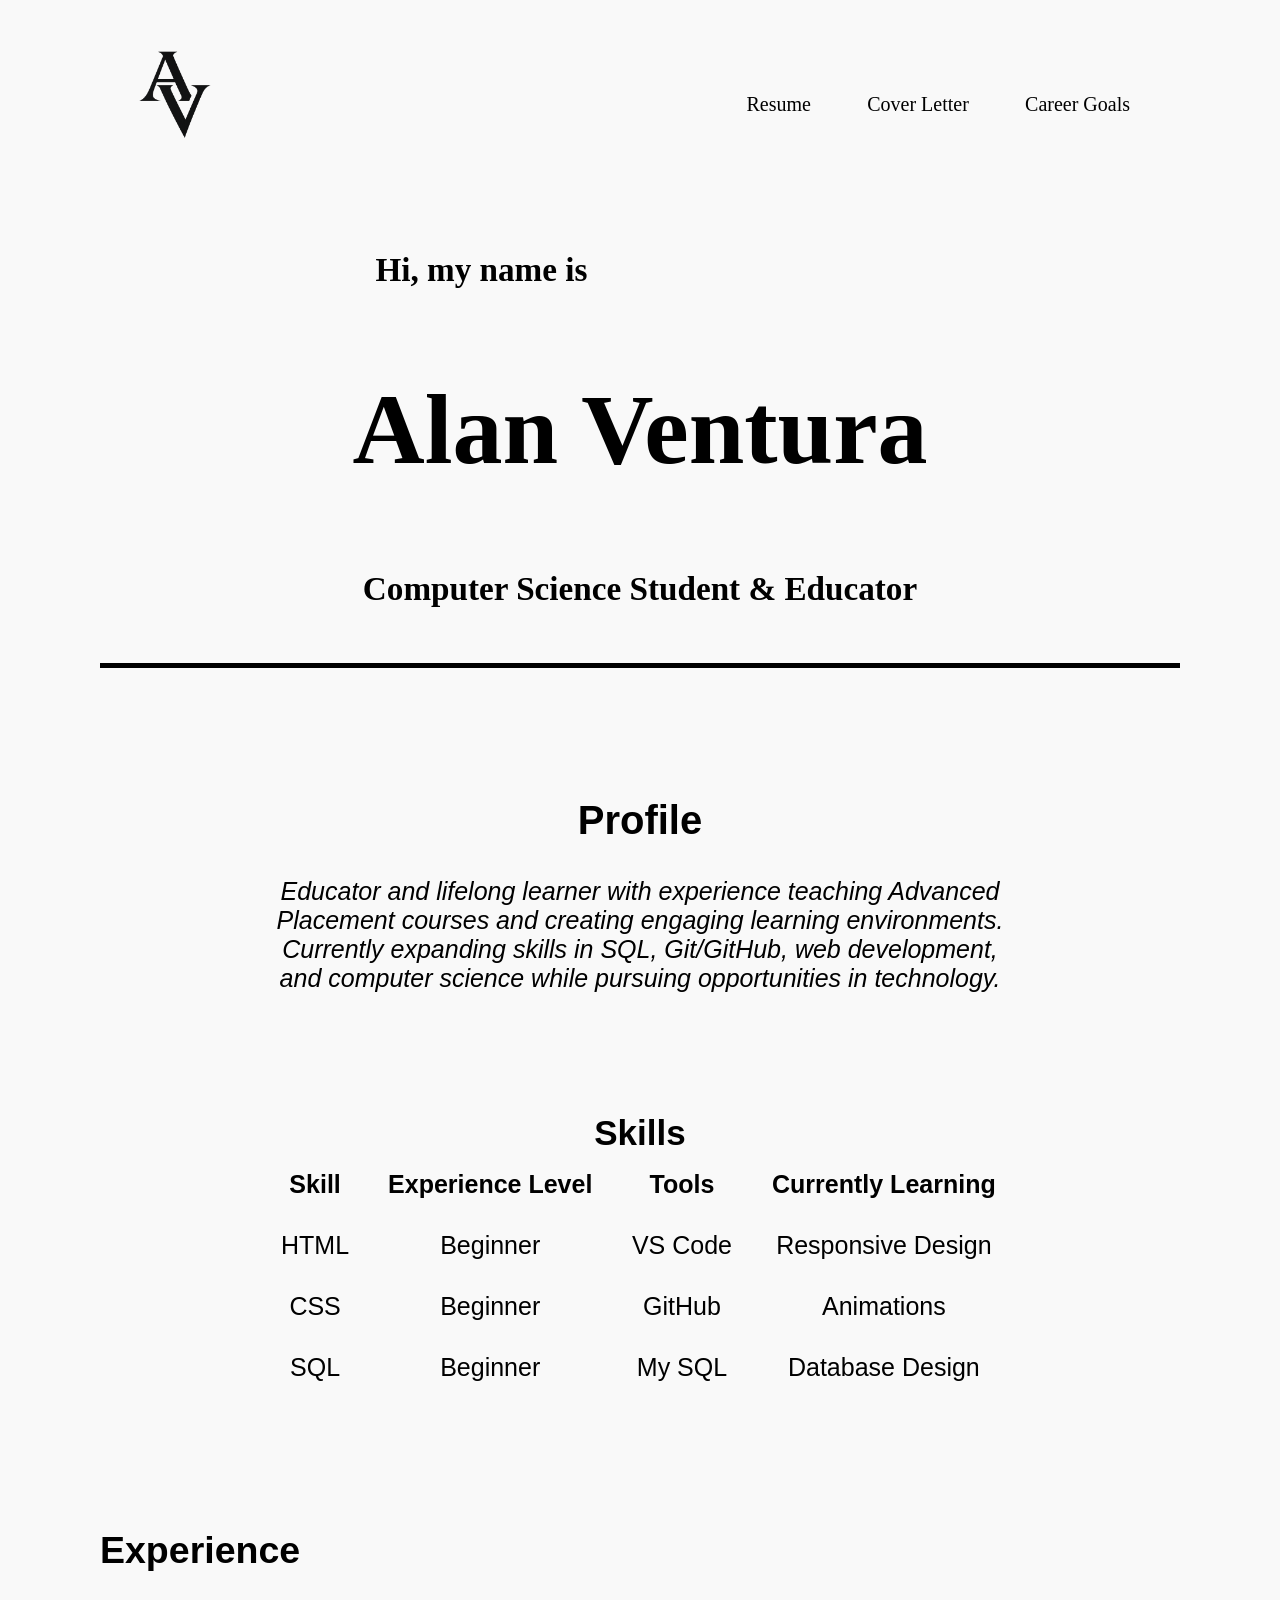
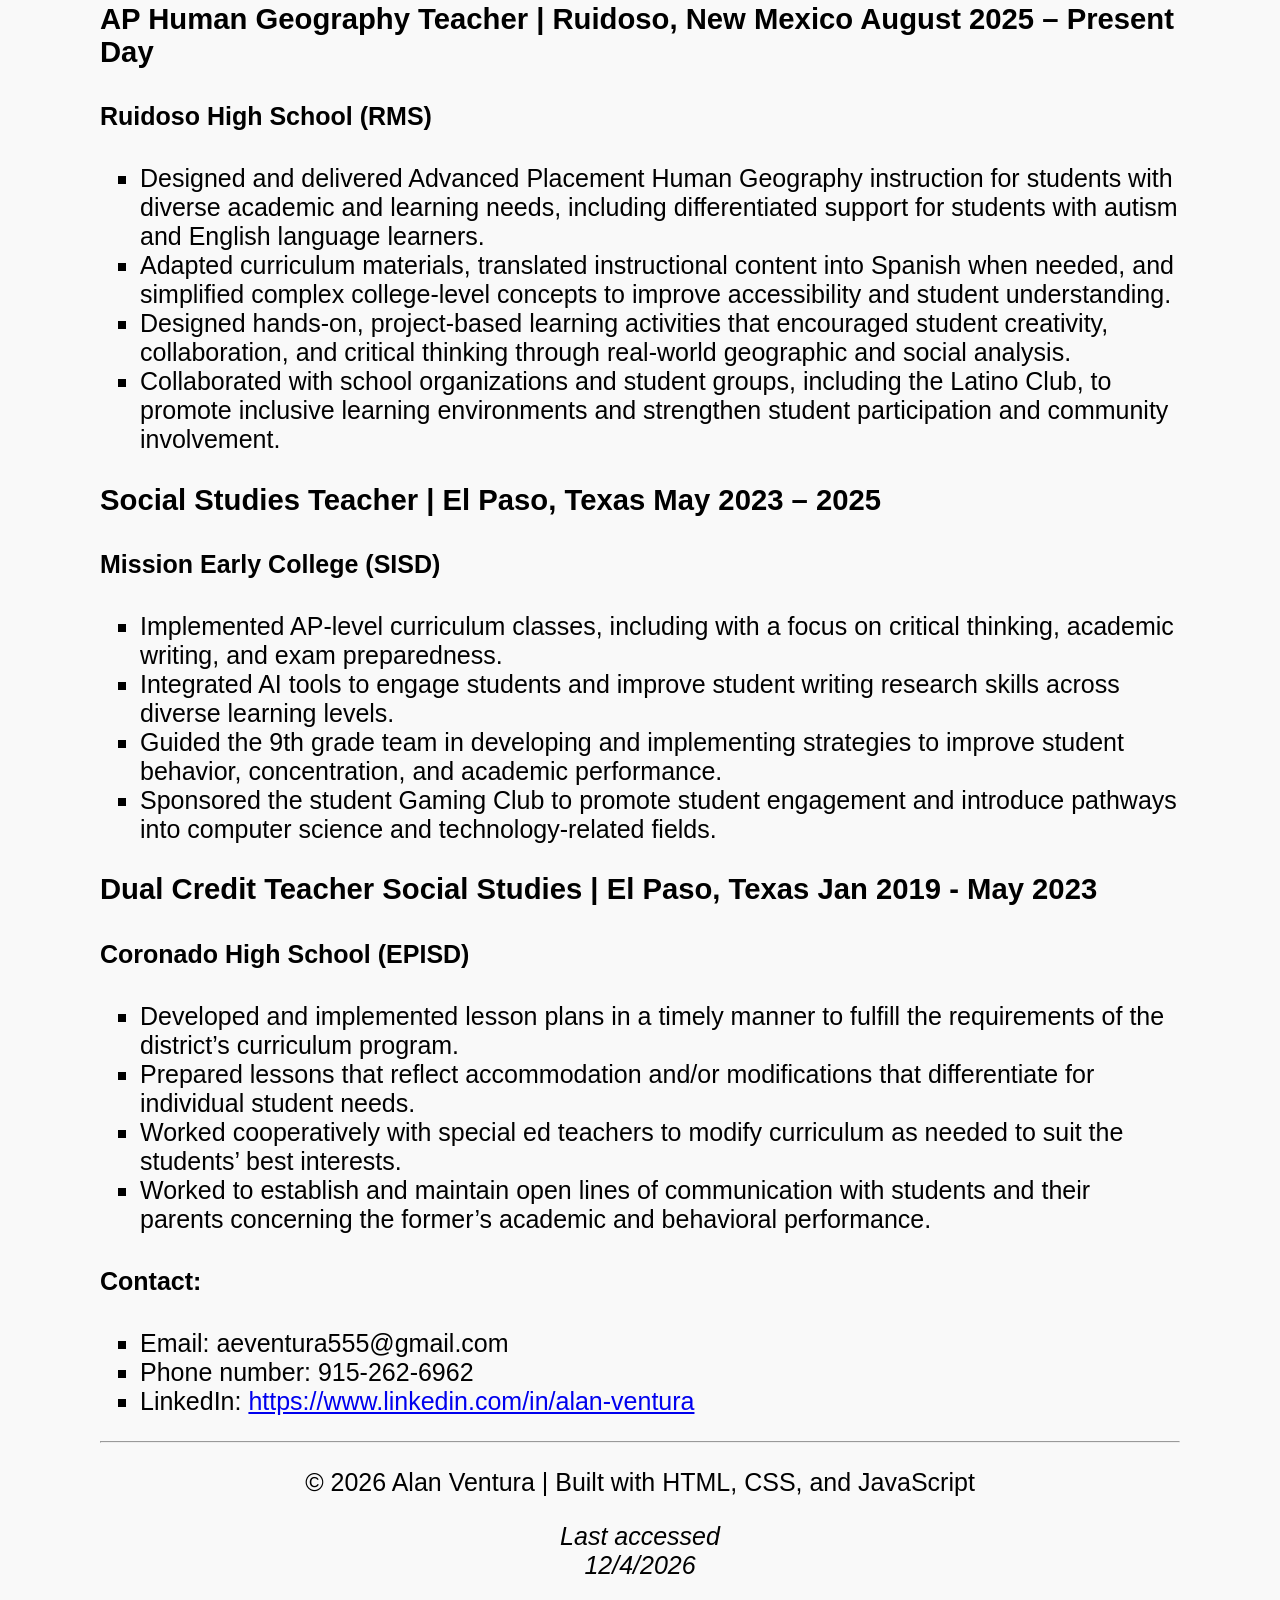
<file: index.html>
<!DOCTYPE html>
<html lang="en">
<head>
    <meta charset="UTF-8">
    <meta name="viewport" content="width=device-width, initial-scale=1.0">
    <title>Alan Ventura | Resume</title>
    <link rel="stylesheet" href="styles.css">
</head>
<body>
    <header>
        <section class="topBar">
            <div>
                <img src="images/symbol.png" alt="av"
                    width="150">
            </div>
            <nav>
                <a href="index.html">Resume</a>
                <a href="coverletter.html">Cover Letter</a>
                <a href="goals.html">Career Goals</a>
            </nav>
        </section>
        <section class="intro">
            <h5>Hi, my name is</h5>
            <h1>Alan Ventura</h1>
            <h5>Computer Science Student & Educator</h5>
        </section>
        <section> <hr class="shortLine"></section>
    </header>
    <main>
        <section class="profile">
            <h2>Profile</h2>
            <p>
                <em>Educator and lifelong learner with experience teaching Advanced Placement courses and creating engaging learning 
                    environments. Currently expanding skills in SQL, Git/GitHub, web development, and computer science while pursuing 
                    opportunities in technology.</em>
            </p>
        </section>
         <section>
            <table>
                <caption><strong>Skills</strong></caption> 
                    <tr>
                        <th>Skill</th>
                        <th>Experience Level</th>
                        <th>Tools</th>
                        <th>Currently Learning</th>
                    </tr>
                    <tr>
                        <td>HTML</td>
                        <td>Beginner</td>
                        <td>VS Code</td>
                        <td>Responsive Design</td>
                    </tr>
                    <tr>
                        <td>CSS</td>
                        <td>Beginner</td>
                        <td>GitHub</td>
                        <td>Animations</td>
                    </tr>
                    <tr>
                        <td>SQL</td>
                        <td>Beginner</td>
                        <td>My SQL</td>
                        <td>Database Design</td>
                    </tr>

            </table>
        </section>
        <section  class="experience">
            <h2>Experience</h2>
            <h3>AP Human Geography Teacher | Ruidoso, New Mexico August 2025 – Present Day</h3>
            <h4>Ruidoso High School (RMS)</h4>
            <ul>
                <li>Designed and delivered Advanced Placement Human Geography instruction for students with diverse academic and learning needs,
                     including differentiated support for students with autism and English language learners.</li>
                <li>Adapted curriculum materials, translated instructional content into Spanish when needed, and simplified complex 
                    college-level concepts to improve accessibility and student understanding.</li>
                <li>Designed hands-on, project-based learning activities that encouraged student creativity, collaboration, 
                    and critical thinking through real-world geographic and social analysis.</li>
                <li>Collaborated with school organizations and student groups, including the Latino Club, 
                    to promote inclusive learning environments and strengthen student participation and community involvement.</li>
            </ul>
        </section>
        <section>
            <h3>Social Studies Teacher | El Paso, Texas May 2023 – 2025</h3>
            <h4>Mission Early College (SISD)</h4>
            <ul>
                <li>Implemented AP-level curriculum classes, including with a focus on critical thinking, academic writing, 
                    and exam preparedness. </li>
                <li>Integrated AI tools to engage students and improve student writing research skills across  diverse learning levels.</li>
                <li>Guided the 9th grade team in developing and implementing strategies to improve  student behavior, concentration, and 
                    academic performance.</li> 
                <li> Sponsored the student Gaming Club to promote student engagement and  introduce pathways into computer science and 
                    technology-related fields.</li> 
            </ul>
        </section>
         <section>
            <h3>Dual Credit Teacher Social Studies | El Paso, Texas Jan 2019 - May 2023 </h3>
            <h4>Coronado High School (EPISD)</h4>
            <ul>
                <li>Developed and implemented lesson plans in a timely manner to fulfill the requirements  of the district’s curriculum program.</li>
                <li>Prepared lessons that reflect accommodation and/or modifications that differentiate for  individual student needs.</li>
                <li>Worked cooperatively with special ed teachers to modify curriculum as needed to suit the  students’ best interests.</li> 
                <li>Worked to establish and maintain open lines of communication with students and their  parents concerning the former’s 
                    academic and behavioral performance.</li> 
            </ul>
            <ul></ul>
        </section>
        <section>
            <article>
                <h4>Contact:</h4>
                    <ul>
                        <li>Email: aeventura555@gmail.com</li> 
                        <li>Phone number: 915-262-6962</li>
                        <li>LinkedIn: <a href="https://www.linkedin.com/in/alan-ventura-6816722a0/?skipRedirect=true"> https://www.linkedin.com/in/alan-ventura</a> </li>
                    </ul>
            </article>
        </section>
    </main>
    <footer>
        <section>
            <hr>
            <p>© 2026 Alan Ventura | Built with HTML, CSS, and JavaScript</p>
            <span><em>Last accessed</em></span>
            <div id="currentDate"></div>
        </section>
    </footer>
    <script>
        console.log("Welcome to my page!");
        document.getElementById("currentDate").innerHTML =
            new Date().toLocaleDateString();

    </script>
</body>
</html>
</file>
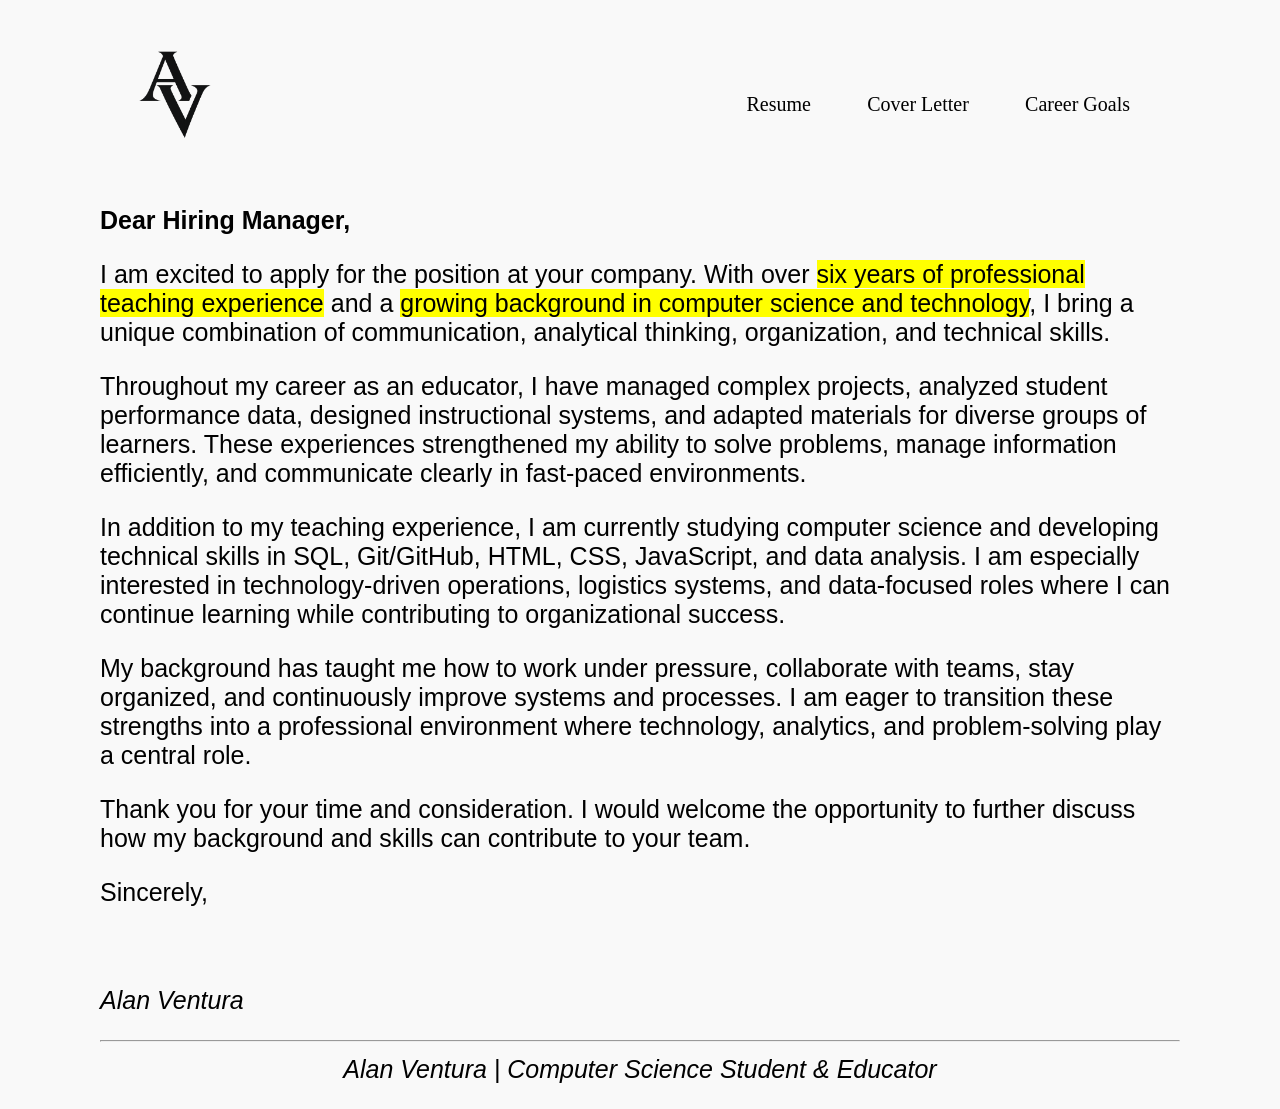
<file: coverletter.html>
<!DOCTYPE html>
<html lang="en">
<head>
    <meta charset="UTF-8">
    <meta name="viewport" content="width=device-width, initial-scale=1.0">
    <title>Alan Ventura | Resume</title>
    <link rel="stylesheet" href="styles.css">
</head>
<body>
    <header>
         <section class="topBar">
            <div>
                <img src="images/symbol.png" alt="av"
                    width="150">
            </div>
            <nav>
                <a href="index.html">Resume</a>
                <a href="coverletter.html">Cover Letter</a>
                <a href="goals.html">Career Goals</a>
            </nav>
        </section>
    </header>
    <main>
        <section>
            <p>
                <strong>Dear Hiring Manager,</strong>
            </p>
            <p>
                I am excited to apply for the position at your company. With over <mark>six years of professional teaching experience</mark> 
                and a <mark>growing background in computer science and technology</mark>, I bring a unique combination of communication, analytical thinking,
                organization, and technical skills.
            </p>
            <p>
                Throughout my career as an educator, I have managed complex projects, analyzed student performance data, designed instructional 
                systems, and adapted materials for diverse groups of learners. These experiences strengthened my ability to solve problems, 
                manage information efficiently, and communicate clearly in fast-paced environments.
            </p>
            <p>In addition to my teaching experience, I am currently studying computer science and developing technical skills in SQL, Git/GitHub, 
                HTML, CSS, JavaScript, and data analysis. I am especially interested in technology-driven operations, logistics systems, and 
                data-focused roles where I can continue learning while contributing to organizational success.
            </p>
            <p>My background has taught me how to work under pressure, collaborate with teams, stay organized, and continuously improve systems and 
                processes. I am eager to transition these strengths into a professional environment where technology, analytics, and problem-solving 
                play a central role.
            </p>
            <p>Thank you for your time and consideration. I would welcome the opportunity to further discuss how my background and skills can 
                contribute to your team.
            </p>
            <p>
                Sincerely,
            </p>
            <br>
            <p><em>Alan Ventura</em></p>
        </section>
    </main>
    <footer>
        <hr>
        <span><em>Alan Ventura | Computer Science Student & Educator</em></span>
    </footer>
</body>
</html>
</file>
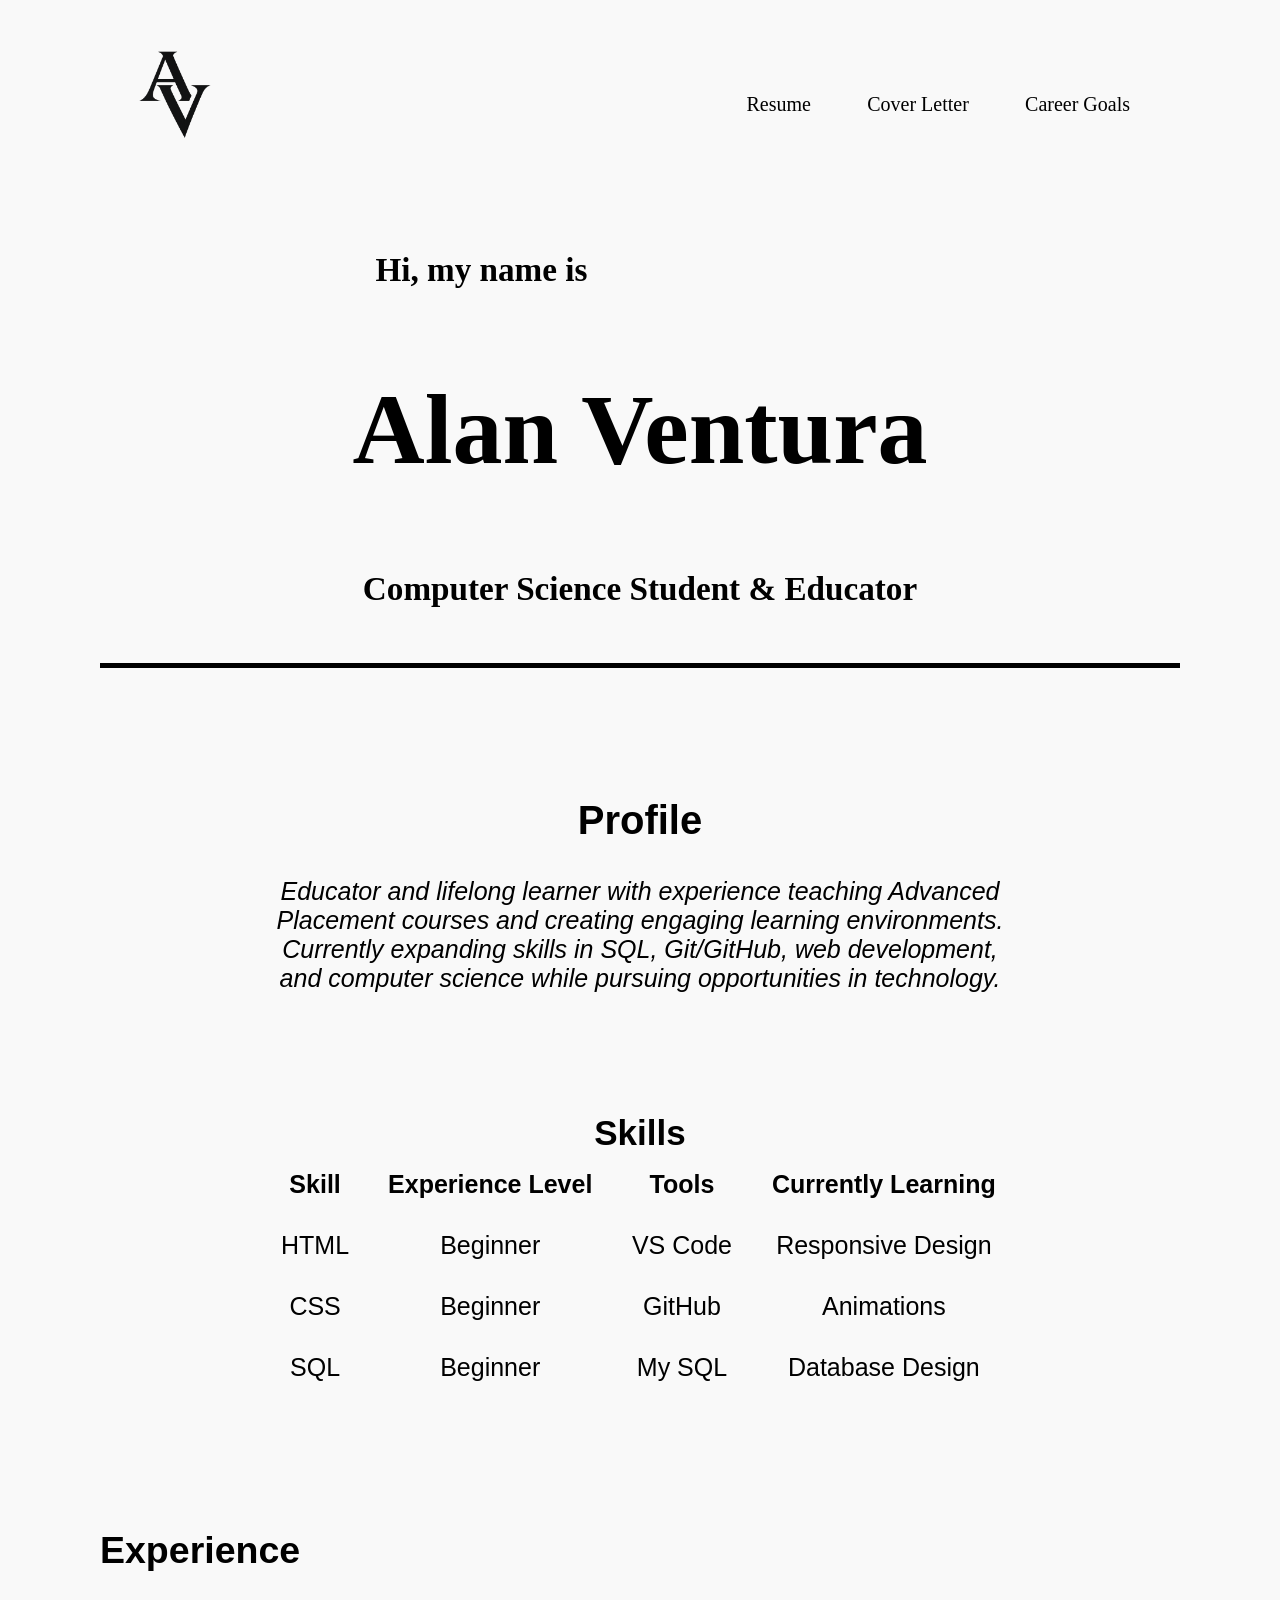
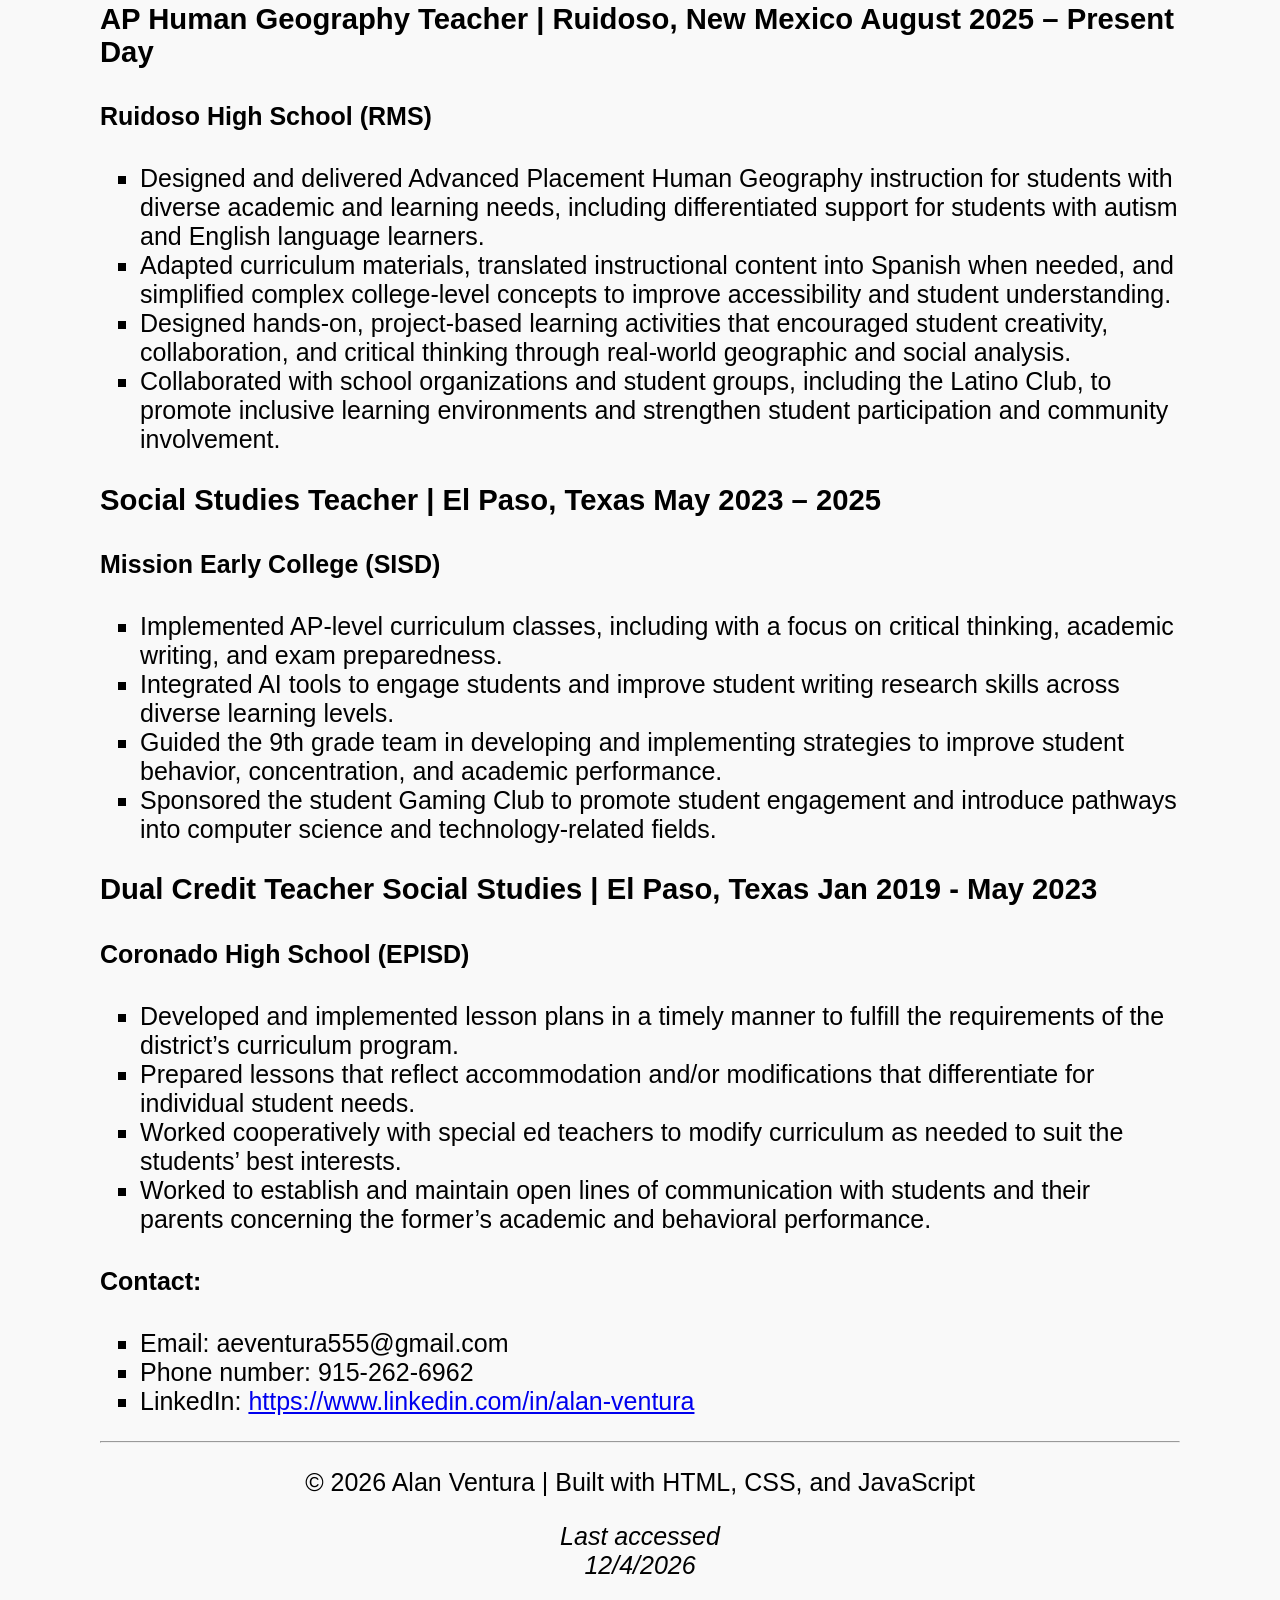
<file: resume.html>
<!DOCTYPE html>
<html lang="en">
<head>
    <meta charset="UTF-8">
    <meta name="viewport" content="width=device-width, initial-scale=1.0">
    <title>Alan Ventura | Resume</title>
    <link rel="stylesheet" href="styles.css">
</head>
<body>
    <header>
        <section class="topBar">
            <div>
                <img src="images/symbol.png" alt="av"
                    width="150">
            </div>
            <nav>
                <a href="resume.html">Resume</a>
                <a href="coverletter.html">Cover Letter</a>
                <a href="goals.html">Career Goals</a>
            </nav>
        </section>
        <section class="intro">
            <h5>Hi, my name is</h5>
            <h1>Alan Ventura</h1>
            <h5>Computer Science Student & Educator</h5>
        </section>
        <section> <hr class="shortLine"></section>
    </header>
    <main>
        <section class="profile">
            <h2>Profile</h2>
            <p>
                <em>Educator and lifelong learner with experience teaching Advanced Placement courses and creating engaging learning 
                    environments. Currently expanding skills in SQL, Git/GitHub, web development, and computer science while pursuing 
                    opportunities in technology.</em>
            </p>
        </section>
         <section>
            <table>
                <caption><strong>Skills</strong></caption> 
                    <tr>
                        <th>Skill</th>
                        <th>Experience Level</th>
                        <th>Tools</th>
                        <th>Currently Learning</th>
                    </tr>
                    <tr>
                        <td>HTML</td>
                        <td>Beginner</td>
                        <td>VS Code</td>
                        <td>Responsive Design</td>
                    </tr>
                    <tr>
                        <td>CSS</td>
                        <td>Beginner</td>
                        <td>GitHub</td>
                        <td>Animations</td>
                    </tr>
                    <tr>
                        <td>SQL</td>
                        <td>Beginner</td>
                        <td>My SQL</td>
                        <td>Database Design</td>
                    </tr>

            </table>
        </section>
        <section  class="experience">
            <h2>Experience</h2>
            <h3>AP Human Geography Teacher | Ruidoso, New Mexico August 2025 – Present Day</h3>
            <h4>Ruidoso High School (RMS)</h4>
            <ul>
                <li>Designed and delivered Advanced Placement Human Geography instruction for students with diverse academic and learning needs,
                     including differentiated support for students with autism and English language learners.</li>
                <li>Adapted curriculum materials, translated instructional content into Spanish when needed, and simplified complex 
                    college-level concepts to improve accessibility and student understanding.</li>
                <li>Designed hands-on, project-based learning activities that encouraged student creativity, collaboration, 
                    and critical thinking through real-world geographic and social analysis.</li>
                <li>Collaborated with school organizations and student groups, including the Latino Club, 
                    to promote inclusive learning environments and strengthen student participation and community involvement.</li>
            </ul>
        </section>
        <section>
            <h3>Social Studies Teacher | El Paso, Texas May 2023 – 2025</h3>
            <h4>Mission Early College (SISD)</h4>
            <ul>
                <li>Implemented AP-level curriculum classes, including with a focus on critical thinking, academic writing, 
                    and exam preparedness. </li>
                <li>Integrated AI tools to engage students and improve student writing research skills across  diverse learning levels.</li>
                <li>Guided the 9th grade team in developing and implementing strategies to improve  student behavior, concentration, and 
                    academic performance.</li> 
                <li> Sponsored the student Gaming Club to promote student engagement and  introduce pathways into computer science and 
                    technology-related fields.</li> 
            </ul>
        </section>
         <section>
            <h3>Dual Credit Teacher Social Studies | El Paso, Texas Jan 2019 - May 2023 </h3>
            <h4>Coronado High School (EPISD)</h4>
            <ul>
                <li>Developed and implemented lesson plans in a timely manner to fulfill the requirements  of the district’s curriculum program.</li>
                <li>Prepared lessons that reflect accommodation and/or modifications that differentiate for  individual student needs.</li>
                <li>Worked cooperatively with special ed teachers to modify curriculum as needed to suit the  students’ best interests.</li> 
                <li>Worked to establish and maintain open lines of communication with students and their  parents concerning the former’s 
                    academic and behavioral performance.</li> 
            </ul>
            <ul></ul>
        </section>
        <section>
            <article>
                <h4>Contact:</h4>
                    <ul>
                        <li>Email: aeventura555@gmail.com</li> 
                        <li>Phone number: 915-262-6962</li>
                        <li>LinkedIn: <a href="https://www.linkedin.com/in/alan-ventura-6816722a0/?skipRedirect=true"> https://www.linkedin.com/in/alan-ventura</a> </li>
                    </ul>
            </article>
        </section>
    </main>
    <footer>
        <section>
            <hr>
            <p>© 2026 Alan Ventura | Built with HTML, CSS, and JavaScript</p>
            <span><em>Last accessed</em></span>
            <div id="currentDate"></div>
        </section>
    </footer>
    <script>
        console.log("Welcome to my page!");
        document.getElementById("currentDate").innerHTML =
            new Date().toLocaleDateString();

    </script>
</body>
</html>
</file>
<file: styles.css>
/* =====================
   GENERAL PAGE STYLES
===================== */

body{
    background-color: #f9f9f9;
}

body{
    font-family: Arial, Helvetica, sans-serif;
    font-size: 25px;
    margin: 25px 100px;
}

*{
    box-sizing: border-box;
}


/* =====================
   HEADER
===================== */

.intro{
    text-align:center;
    font-family: 'Times New Roman', Times, serif;
    font-size: 40px;
    width: 70%;
    margin:auto;
    margin-top: 70px;
}

.intro h5:first-child{
    text-align: left;
    width: 70%;
    margin:auto;
}

h1{
    font-family:Georgia, 'Times New Roman', Times, serif;
    font-size: 100px;
}

.shortLine{
    height: 5px;
    background-color: black;
    border: none;
}

/* =====================
   NAVIGATION
===================== */

.topBar{
    display:flex;
    justify-content: space-between;
    align-items: center;
}

nav{
    text-align:right;
    font-family: 'Times New Roman', Times, serif;
}

nav a{
    font-size: 20px;
    margin-right: 50px;
    text-decoration: none;
    color:black;
}


/* =====================
   MAIN CONTENT
===================== */
.profile{
    margin-top: 130px;
    text-align: center;
}

.profile h2{
    font-size: 40px;
}

.profile p{
    text-align: center;
    width: 70%;
    margin:auto;
}

.experience{
    margin-top: 130px;
}

ul{
    list-style-type:square;
}


/* =====================
   Table
===================== */
table{
    width: 70%;
    margin:auto;
    margin-top: 120px;
}

table caption {
    font-size: 35px;
}

th, td {
    padding: 15px;
}

table {
    text-align: center;
}

/* =====================
   FOOTER
===================== */
footer{
    text-align:center;
}

#currentDate{
    font-style: italic;
}


/* =====================
   CAREER GOALS PAGE
===================== */
#contactMe {
    margin-top: 50px;
}

#hobby {
    margin-top: 50px;
}

.media {
    text-align: center;
    margin: auto;
}

/* =====================
   Form
===================== */
.contact{
    width: 70%;
    margin:auto;
}

.contact form{
    border:1px solid #ccc;
    border-radius:12px;
    padding:35px;
    background-color:white;
}
</file>
